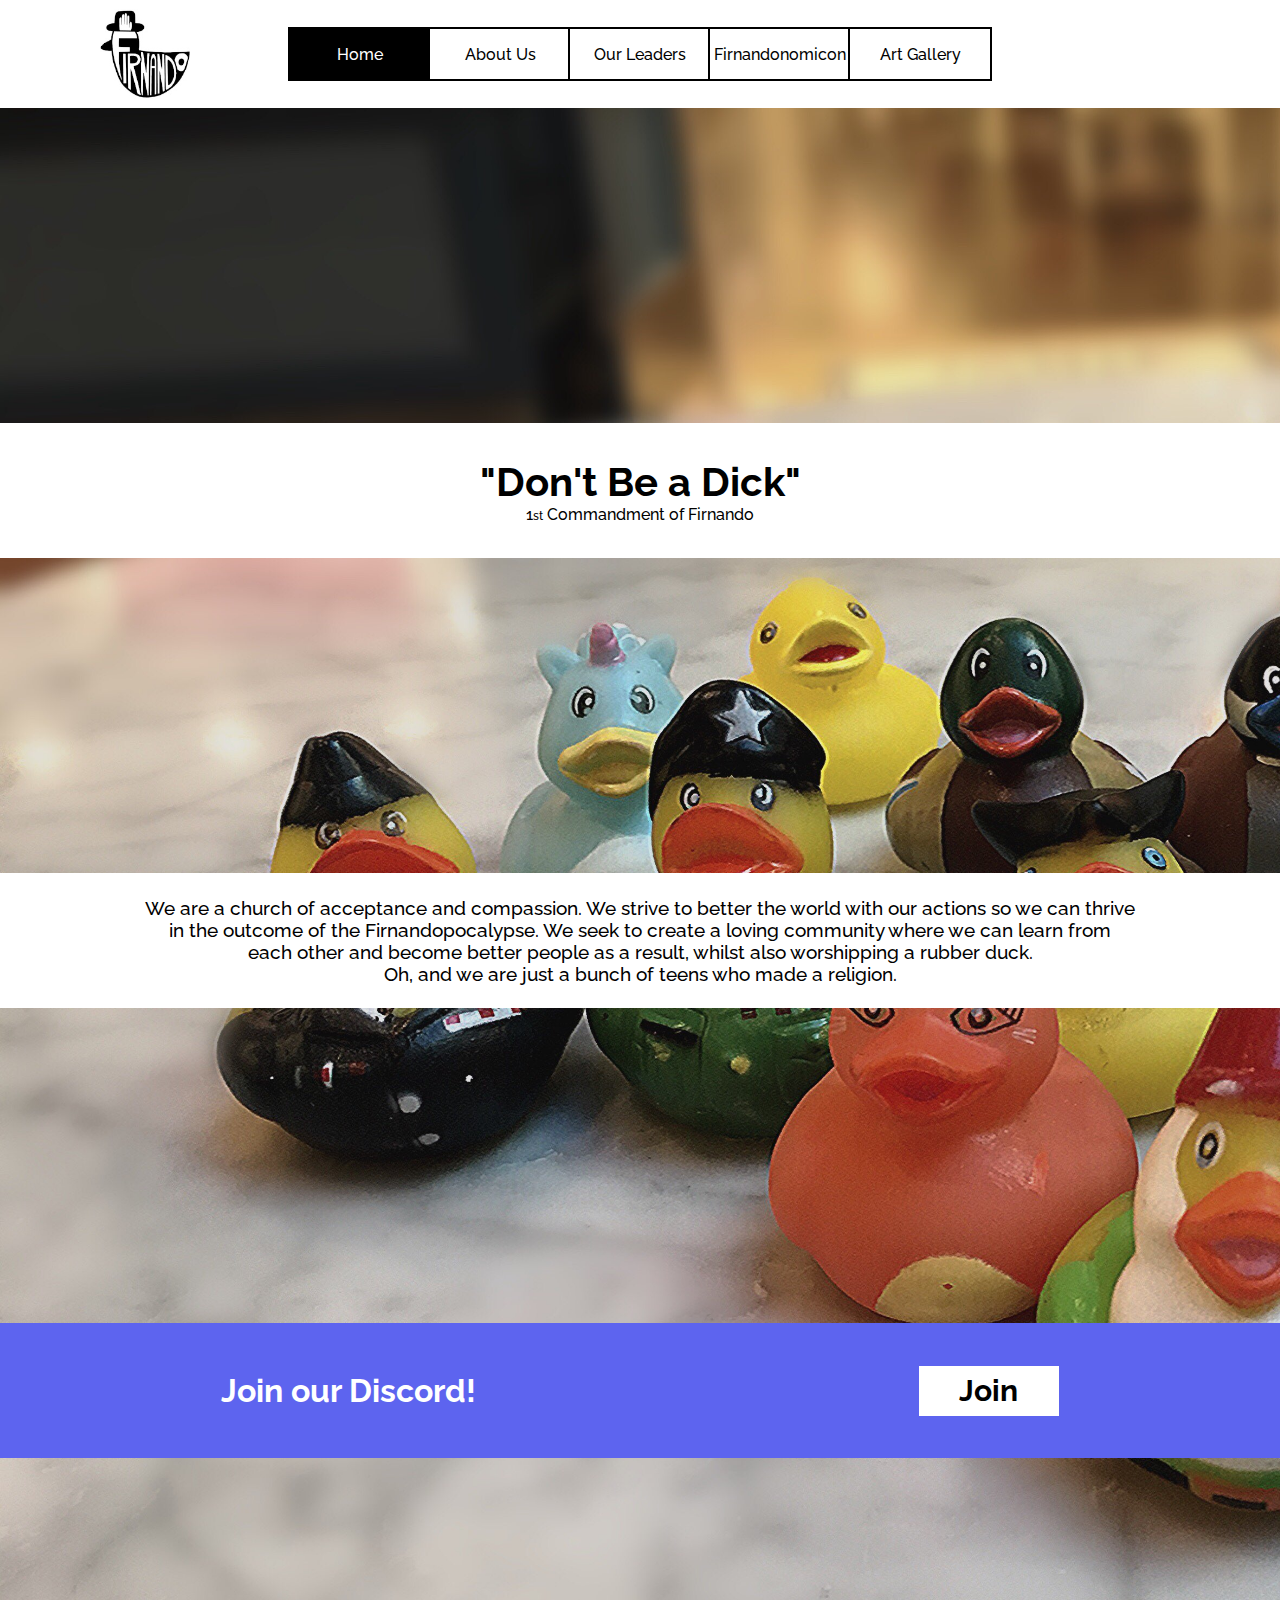
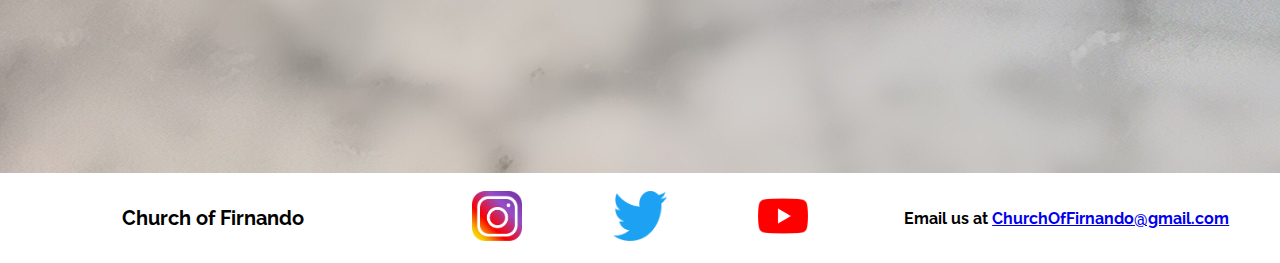
<file: index.html>
﻿<!DOCTYPE html>

<!--Start HTML-->
<html lang="en">

<!-- Tab Header -->
<head>

    <meta charset="utf-8" />

    <!--Style Sheet Reference-->
    <link rel="stylesheet" href="./style.css" />

    <!--Font Initialization-->
    <link rel="preconnect" href="https://fonts.googleapis.com">
    <link rel="preconnect" href="https://fonts.gstatic.com" crossorigin>
    <link href="https://fonts.googleapis.com/css2?family=Raleway:wght@100;300;400;500;700;900&display=swap" rel="stylesheet">

    <!-- Name the Tab -->
    <title>Church of Firnando | Home</title>

    <!-- Put Logo in Tab -->
    <link rel="icon" href="img/FirnandoSquareSmall.png">

</head>

<!-- Main Site -->
<body>

    <!-- Header Banner -->
    <header>

        <!-- Logo -->
        <div class="logoContainer">

            <!-- Logo Image -->
            <img class="logo" src="./img/FirnandoSquare.png" alt="logo" />

        </div>

        <!-- Nav Links -->
        <nav class="linkBar">

            <!-- Links -->
            <ul class="linkList">

                <!-- List of Hyperlinks -->
                <li class="currentPageLink" onclick="location.href = './index.html';" style="cursor: pointer"><a class="cPage" href="./index.html">Home</a></li>
                <li class="otherPageLink" onclick="location.href = './about_us.html';" style="cursor: pointer"><a class="oPage" href="./about_us.html">About Us</a></li>
                <li class="otherPageLink" onclick="location.href = './leaders.html';" style="cursor: pointer"><a class="oPage" href="./leaders.html">Our Leaders</a></li>
                <li class="otherPageLink" onclick="location.href = './firnandonomicon.html';" style="cursor: pointer"><a class="oPage" href="./firnandonomicon.html">Firnandonomicon</a></li>
                <li class="otherPageLink" onclick="location.href = './gallery.html';" style="cursor: pointer"><a class="oPage" href="./gallery.html">Art Gallery</a></li>

            </ul>

        </nav>

        <!-- Spacer -->
        <div class="navBarSpacer">



        </div>

    </header>

    <!-- Main Body -->
    <div class="mainBody">

        <div class="indexBodySpacer"></div>

        <div class="fcBox">

            <div>
                <h1 class="firstCommandment">"Don't Be a Dick"</h1>
                <h4 class="fcSubtext">1<b class="smalltext">st</b> Commandment of Firnando</h4>
            </div>

        </div>

        <div class="indexBodySpacer"></div>

        <div class="descBox">

            <div class="descBox2">

                 <h3 class="desc">
                     We are a church of acceptance and compassion. We strive to better the world with our actions so we can thrive in the outcome of the Firnandopocalypse. We seek to create a loving community where we can learn from each other and become better people as a result, whilst also worshipping a rubber duck. <br />Oh, and we are just a bunch of teens who made a religion.
                 </h3>

            </div>

        </div>

        <div class="indexBodySpacer"></div>

        <div class="discBox">

            <div class="discHalf">

                <h1 class="discHeader">Join our Discord!</h1>

            </div>

            <div class="discHalf">

                <div class="discButton" onclick="location.href = 'https://discord.gg/x5xZq9w8hf';" style="cursor: pointer">
                    <a class="discText" href="https://discord.gg/x5xZq9w8hf">Join</a>
                </div>

            </div>


        </div>

        <div class="indexBodySpacer"></div>

    </div>

    <!-- Footer Banner -->
    <footer>

        <!-- Name and Email -->
        <div class="footerTop">

            <div class="snContainer">

                <b class="siteName"><a class ="easterEgg" href="https://churchoffirnando.wixsite.com/34r62n30?">C</a>hurch of Firnando</b>

            </div>

            <div class="socialLinks">

                <a class="instahyperlink" href="https://instagram.com/ChurchOfFirnando"><img class="insta" src="./img/InstagramFixed.png" alt="instagram link"/></a>
                <a class="twitterahyperlink" href="https://twitter.com/ChurchFirnando"><img class="twitter" src="./img/TwitterFixed.png" alt="twitter link"/></a>
                <a class="ythyperlink" href="https://www.youtube.com/channel/UChgvQMxEkSOzFIYfKlx_z4A"><img class="yt" src="./img/YoutubeFixed.png" alt="youtube link"/></a>

            </div>

            <div class="emailLink"><b>Email us at <a href="mailto:ChurchOfFirnando@gmail.com"> ChurchOfFirnando@gmail.com</a></b></div>

        </div>

    </footer>

</body>

</html>
</file>
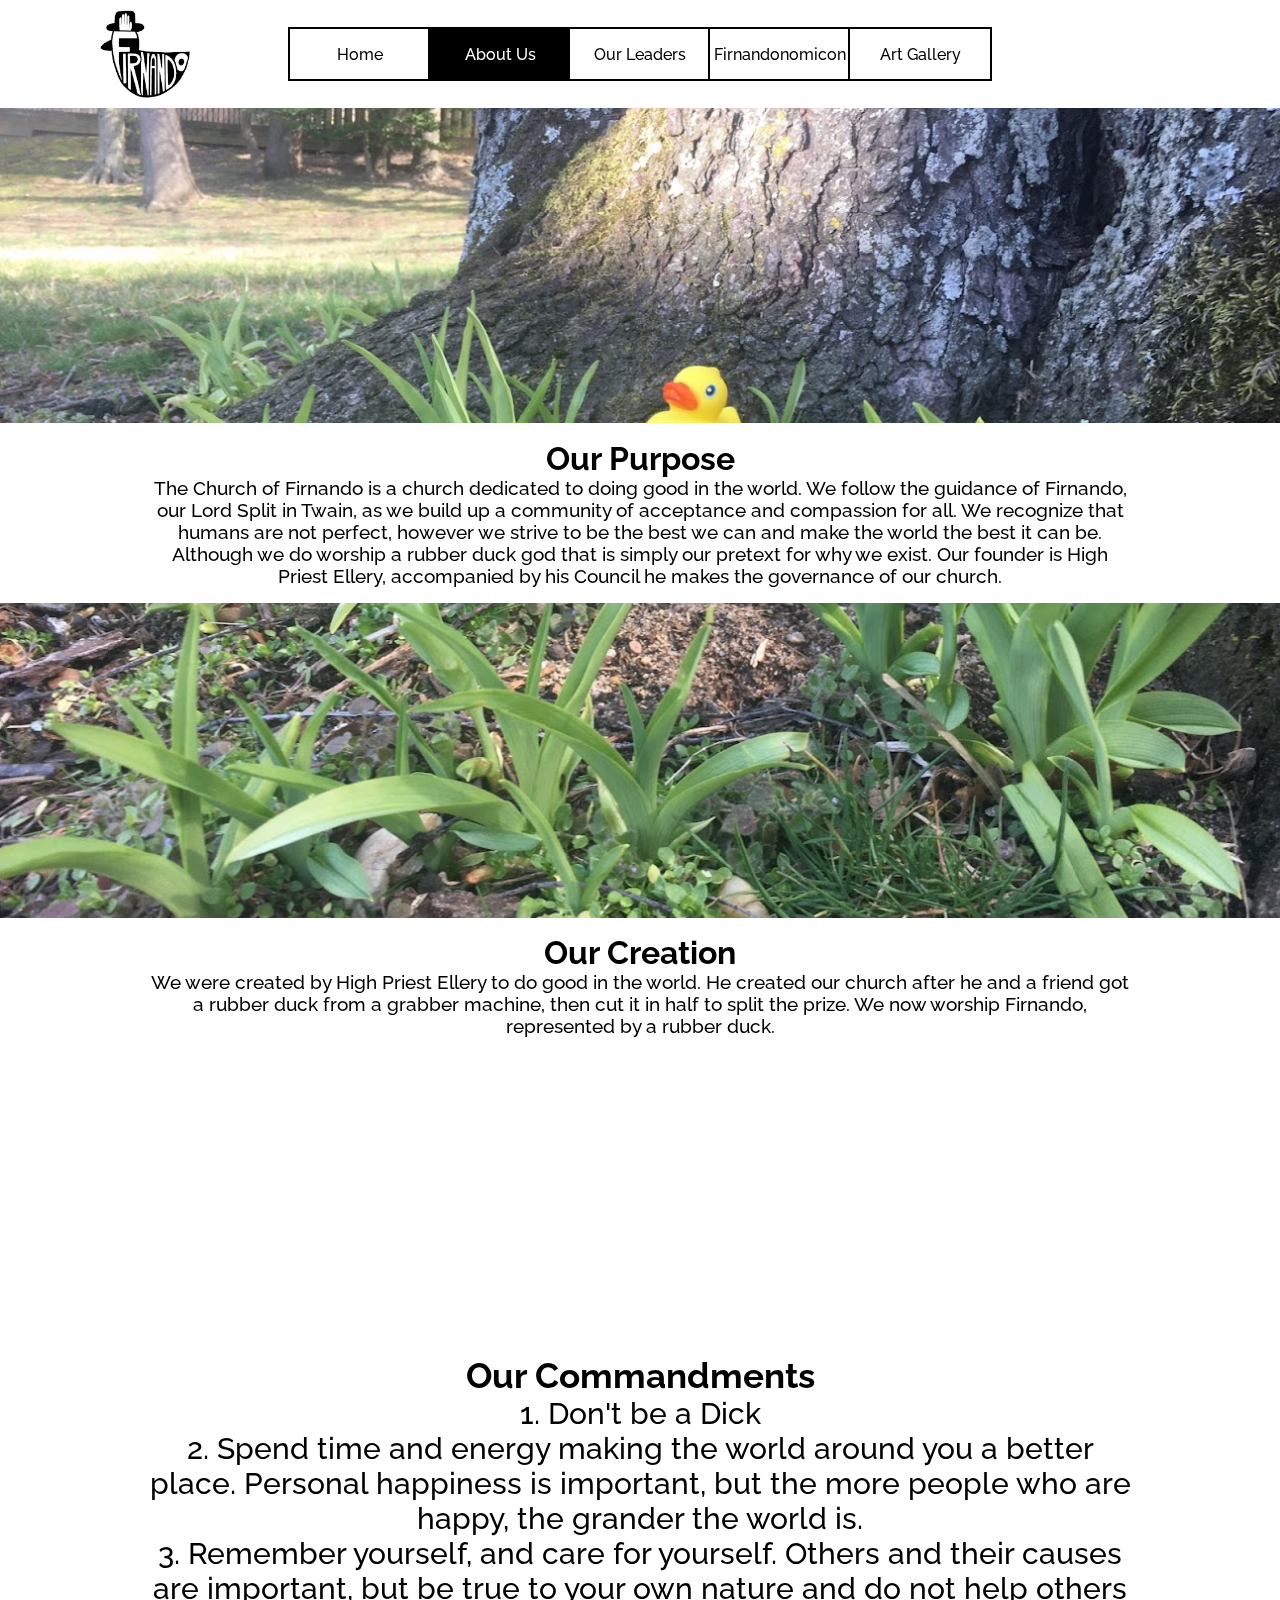
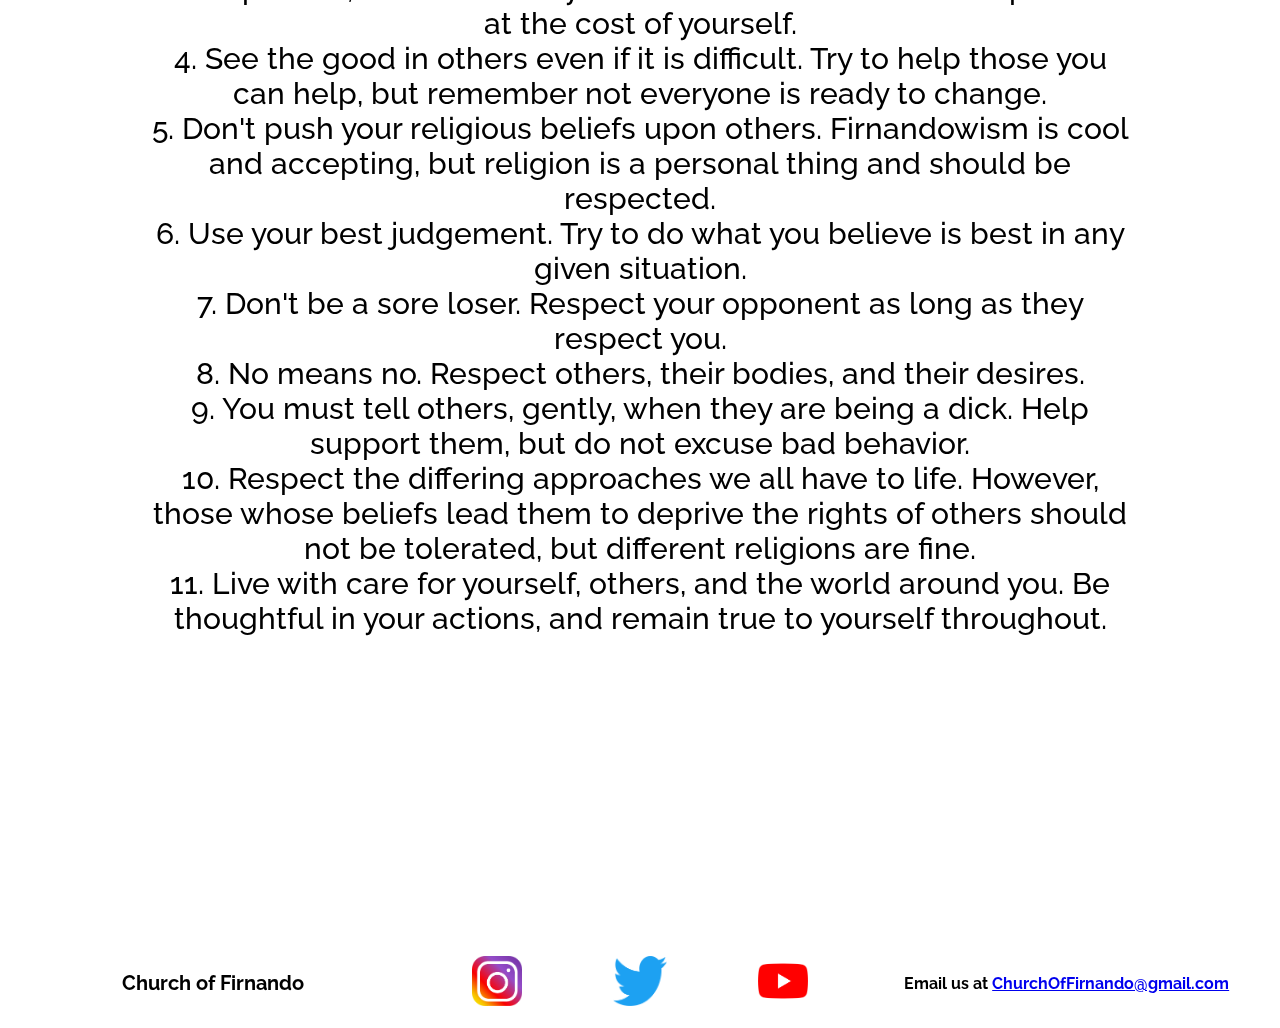
<file: about_us.html>
﻿<!DOCTYPE html>

<!--Start HTML-->
<html lang="en">

<!-- Tab Header -->
<head>

    <meta charset="utf-8" />

    <!--Style Sheet Reference-->
    <link rel="stylesheet" href="./style.css" />

    <!--Font Initialization-->
    <link rel="preconnect" href="https://fonts.googleapis.com">
    <link rel="preconnect" href="https://fonts.gstatic.com" crossorigin>
    <link href="https://fonts.googleapis.com/css2?family=Raleway:wght@100;300;400;500;700;900&display=swap" rel="stylesheet">

    <!-- Name the Tab -->
    <title>Church of Firnando | About Us</title>

    <!-- Put Logo in Tab -->
    <link rel="icon" href="img/FirnandoSquareSmall.png">

</head>

<!-- Main Body -->
<body>

    <!-- Static Background Image -->
    <div class="backgroundStatic">

        <img class="aboutUsBackground" src="./img/DuckTreeSTD.jpg" alt=""/>

    </div>

    <!-- Header Banner -->
    <header>

        <!-- Logo -->
        <div class="logoContainer">

            <!-- Logo Image -->
            <img class="logo" src="./img/FirnandoSquare.png" alt="logo" />

        </div>

        <!-- Nav Links -->
        <nav class="linkBar">

            <!-- Links -->
            <ul class="linkList">

                <!-- List of Hyperlinks -->
                <li class="otherPageLink" onclick="location.href = './index.html';" style="cursor: pointer"><a class="oPage" href="./index.html">Home</a></li>
                <li class="currentPageLink" onclick="location.href = './about_us.html';" style="cursor: pointer"><a class="cPage" href="./about_us.html">About Us</a></li>
                <li class="otherPageLink" onclick="location.href = './leaders.html';" style="cursor: pointer"><a class="oPage" href="./leaders.html">Our Leaders</a></li>
                <li class="otherPageLink" onclick="location.href = './firnandonomicon.html';" style="cursor: pointer"><a class="oPage" href="./firnandonomicon.html">Firnandonomicon</a></li>
                <li class="otherPageLink" onclick="location.href = './gallery.html';" style="cursor: pointer"><a class="oPage" href="./gallery.html">Art Gallery</a></li>

            </ul>

        </nav>

        <!-- Spacer -->
        <div class="navBarSpacer">



        </div>

    </header>

    <!-- Main Body -->
    <div class="aboutUsBody">

        <div class="indexBodySpacer"></div>

        <div class="purposeBox">

            <div class="purposeBox2">

                <h1 class="purposeHeader">Our Purpose</h1>

                <h3 class="purposeText">
                    The Church of Firnando is a church dedicated to doing good in the world. We follow the guidance of Firnando, our Lord Split in Twain, as we build up a community of acceptance and compassion for all. We recognize that humans are not perfect, however we strive to be the best we can and make the world the best it can be. <br />
                    Although we do worship a rubber duck god that is simply our pretext for why we exist. Our founder is High Priest Ellery, accompanied by his Council he makes the governance of our church.
                </h3>

            </div>

        </div>

        <div class="indexBodySpacer"></div>

        <div class="creationBox">

            <div class="creationBox2">

                <h1 class="creationHeader">
                    Our Creation
                </h1>

                <h3 class="creationText">
                    We were created by High Priest Ellery to do good in the world. He created our church after he and a friend got a rubber duck from a grabber machine, then cut it in half to split the prize. We now worship Firnando, represented by a rubber duck.
                </h3>

            </div>

        </div>

        <div class="indexBodySpacer"></div>

        <div class="commandmentsBox">

            <div class="commandmentsBox2">

                <h1 class="commandmentsHeader">Our Commandments</h1>

                <ol class="commandmentsList">

                    <li class="commandmentLI"><h3 class="commandment">1. Don't be a Dick</h3></li>
                    <li class="commandmentLI"><h3 class="commandment">2. Spend time and energy making the world around you a better place. Personal happiness is important, but the more people who are happy, the grander the world is.</h3></li>
                    <li class="commandmentLI"><h3 class="commandment">3. Remember yourself, and care for yourself. Others and their causes are important, but be true to your own nature and do not help others at the cost of yourself.</h3></li>
                    <li class="commandmentLI"><h3 class="commandment">4. See the good in others even if it is difficult. Try to help those you can help, but remember not everyone is ready to change.</h3></li>
                    <li class="commandmentLI"><h3 class="commandment">5. Don't push your religious beliefs upon others. Firnandowism is cool and accepting, but religion is a personal thing and should be respected.</h3></li>
                    <li class="commandmentLI"><h3 class="commandment">6. Use your best judgement. Try to do what you believe is best in any given situation.</h3></li>
                    <li class="commandmentLI"><h3 class="commandment">7. Don't be a sore loser. Respect your opponent as long as they respect you.</h3></li>
                    <li class="commandmentLI"><h3 class="commandment">8. No means no. Respect others, their bodies, and their desires. </h3></li>
                    <li class="commandmentLI"><h3 class="commandment">9. You must tell others, gently, when they are being a dick. Help support them, but do not excuse bad behavior.</h3></li>
                    <li class="commandmentLI"><h3 class="commandment">10. Respect the differing approaches we all have to life. However, those whose beliefs lead them to deprive the rights of others should not be tolerated, but different religions are fine.</h3></li>
                    <li class="commandmentLI"><h3 class="commandment">11. Live with care for yourself, others, and the world around you. Be thoughtful in your actions, and remain true to yourself throughout.</h3></li>

                </ol>

            </div>

        </div>

        <div class="indexBodySpacer"></div>

    </div>

    <!-- Footer Banner -->
    <footer>

        <!-- Name and Email -->
        <div class="footerTop">

            <div class="snContainer">

                <b class="siteName"><a class="easterEgg" href="https://churchoffirnando.wixsite.com/34r62n30?">C</a>hurch of Firnando</b>

            </div>

            <div class="socialLinks">

                <a class="instahyperlink" href="https://instagram.com/ChurchOfFirnando"><img class="insta" src="./img/InstagramFixed.png" alt="instagram link" /></a>
                <a class="twitterahyperlink" href="https://twitter.com/ChurchFirnando"><img class="twitter" src="./img/TwitterFixed.png" alt="twitter link" /></a>
                <a class="ythyperlink" href="https://www.youtube.com/channel/UChgvQMxEkSOzFIYfKlx_z4A"><img class="yt" src="./img/YoutubeFixed.png" alt="youtube link" /></a>

            </div>

            <div class="emailLink"><b>Email us at <a href="mailto:ChurchOfFirnando@gmail.com"> ChurchOfFirnando@gmail.com</a></b></div>

        </div>

    </footer>

</body>

</html>
</file>
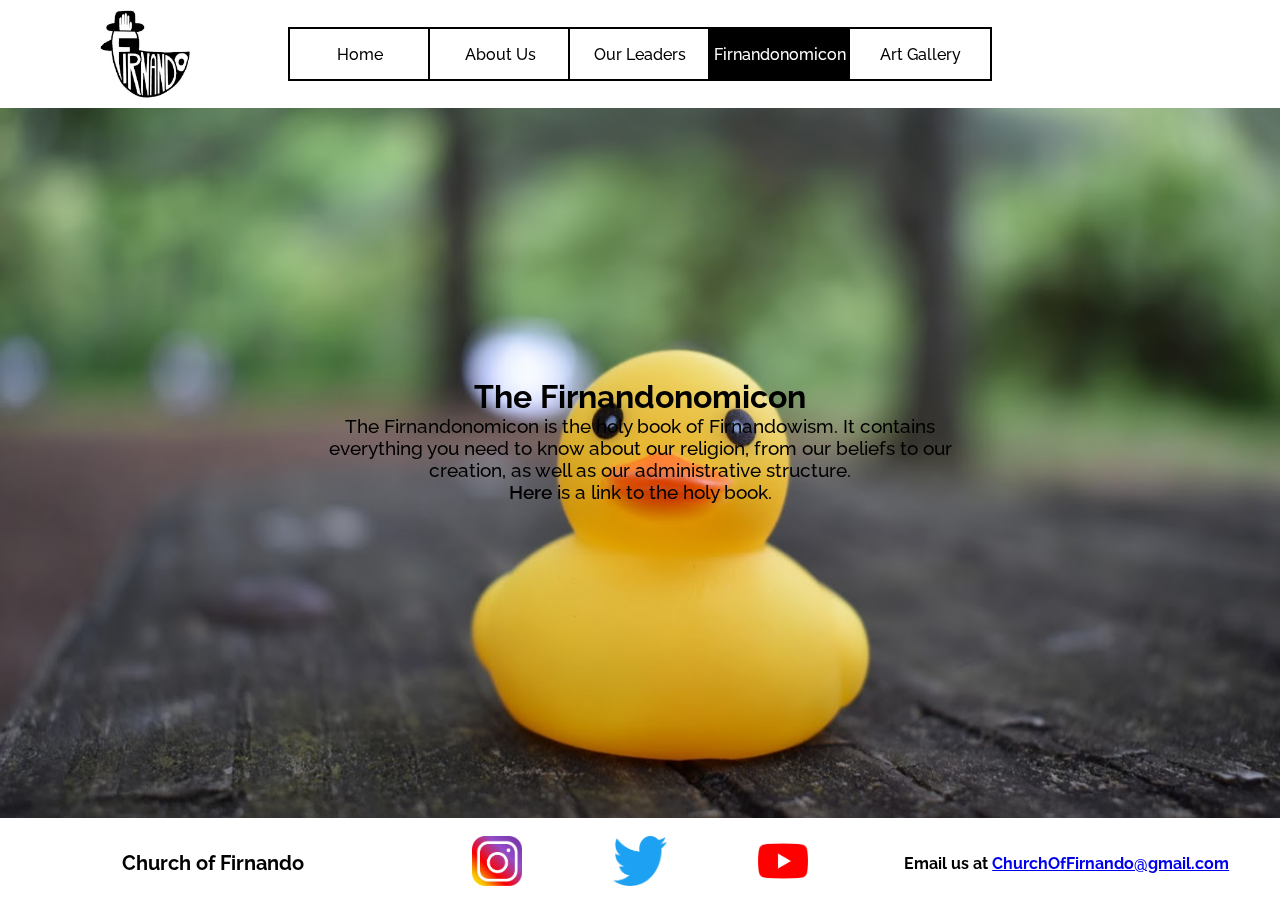
<file: firnandonomicon.html>
﻿<!DOCTYPE html>

<!--Start HTML-->
<html lang="en">

<!-- Tab Header -->
<head>

    <meta charset="utf-8" />

    <!--Style Sheet Reference-->
    <link rel="stylesheet" href="./style.css" />

    <!--Font Initialization-->
    <link rel="preconnect" href="https://fonts.googleapis.com">
    <link rel="preconnect" href="https://fonts.gstatic.com" crossorigin>
    <link href="https://fonts.googleapis.com/css2?family=Raleway:wght@100;300;400;500;700;900&display=swap" rel="stylesheet">

    <!-- Name the Tab -->
    <title>Church of Firnando | Firnandonomicon</title>

    <!-- Put Logo in Tab -->
    <link rel="icon" href="img/FirnandoSquareSmall.png">

</head>

<!-- Header Banner -->
<body>

    <!-- Static Background Image -->
    <div class="backgroundStatic">

        <img class="leadersBackground" src="./img/DuckWood.jpg" alt=""/>

    </div>

    <!-- Header Banner -->
    <header>

        <!-- Logo -->
        <div class="logoContainer">

            <!-- Logo Image -->
            <img class="logo" src="./img/FirnandoSquare.png" alt="logo" />

        </div>

        <!-- Nav Links -->
        <nav class="linkBar">

            <!-- Links -->
            <ul class="linkList">

                <!-- List of Hyperlinks -->
                <li class="otherPageLink" onclick="location.href = './index.html';" style="cursor: pointer"><a class="oPage" href="./index.html">Home</a></li>
                <li class="otherPageLink" onclick="location.href = './about_us.html';" style="cursor: pointer"><a class="oPage" href="./about_us.html">About Us</a></li>
                <li class="otherPageLink" onclick="location.href = './leaders.html';" style="cursor: pointer"><a class="oPage" href="./leaders.html">Our Leaders</a></li>
                <li class="currentPageLink" onclick="location.href = './firnandonomicon.html';" style="cursor: pointer"><a class="cPage" href="./firnandonomicon.html">Firnandonomicon</a></li>
                <li class="otherPageLink" onclick="location.href = './gallery.html';" style="cursor: pointer"><a class="oPage" href="./gallery.html">Art Gallery</a></li>

            </ul>

        </nav>

        <!-- Spacer -->
        <div class="navBarSpacer">



        </div>

    </header>

    <!-- Main Body -->
    <div class="firnandonomiconBody">

        <div class="bookBodySpacer"></div>

        <div class="bookIntroBox">

            <div class="bookIntroBox2">

                <h1 class="bookIntroHeader">The Firnandonomicon</h1>

                <h3 class="bookIntroText">The Firnandonomicon is the holy book of Firnandowism. It contains everything you need to know about our religion, from our beliefs to our creation, as well as our administrative structure.</h3>

                <h3 class="bookIntroText"><a class="bookLink" href="./img/Firnandonomicon.pdf">Here</a> is a link to the holy book.</h3>

            </div>

        </div>

        <div class="indexBodySpacer"></div>



    </div>

    <!-- Footer Banner -->
    <footer>

        <!-- Name and Email -->
        <div class="footerTop">

            <div class="snContainer">

                <b class="siteName"><a class="easterEgg" href="https://churchoffirnando.wixsite.com/34r62n30?">C</a>hurch of Firnando</b>

            </div>

            <div class="socialLinks">

                <a class="instahyperlink" href="https://instagram.com/ChurchOfFirnando"><img class="insta" src="./img/InstagramFixed.png" alt="instagram link" /></a>
                <a class="twitterahyperlink" href="https://twitter.com/ChurchFirnando"><img class="twitter" src="./img/TwitterFixed.png" alt="twitter link" /></a>
                <a class="ythyperlink" href="https://www.youtube.com/channel/UChgvQMxEkSOzFIYfKlx_z4A"><img class="yt" src="./img/YoutubeFixed.png" alt="youtube link" /></a>

            </div>

            <div class="emailLink"><b>Email us at <a href="mailto:ChurchOfFirnando@gmail.com"> ChurchOfFirnando@gmail.com</a></b></div>

        </div>

    </footer>

</body>

</html>
</file>
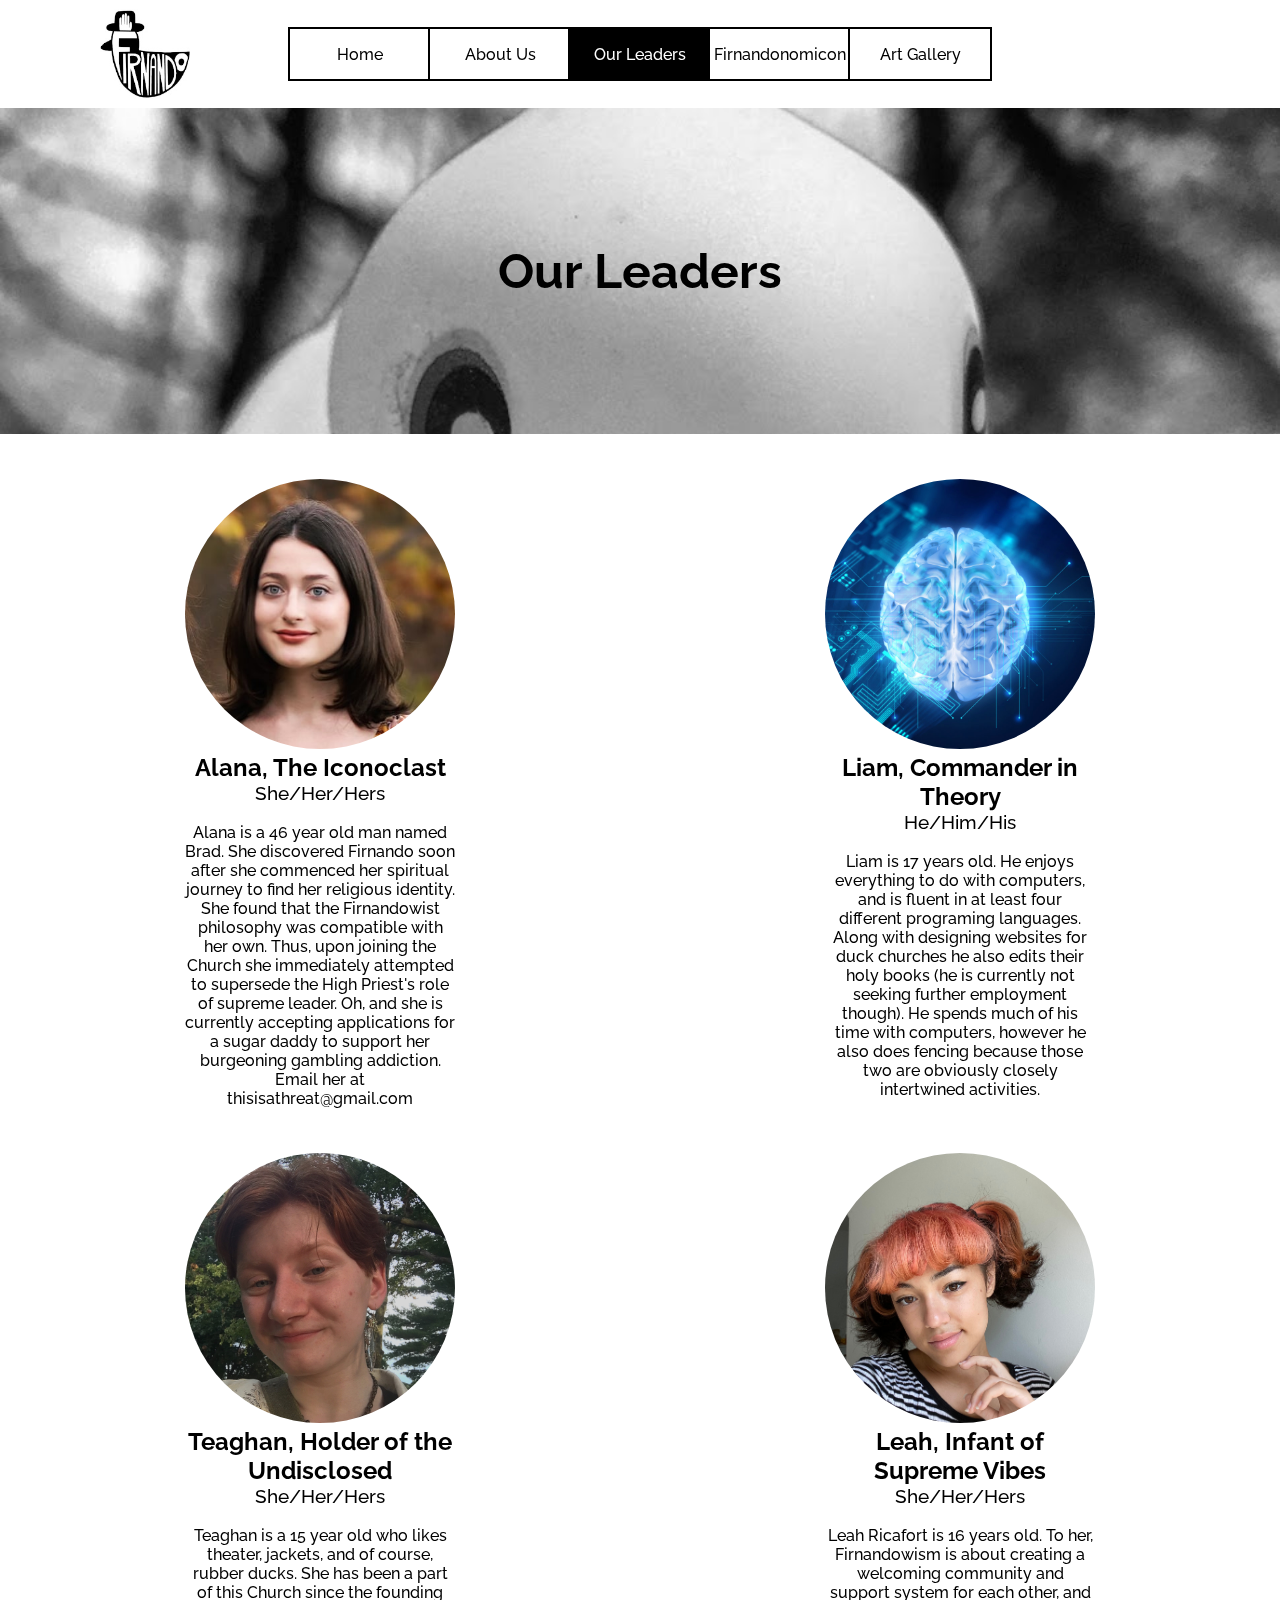
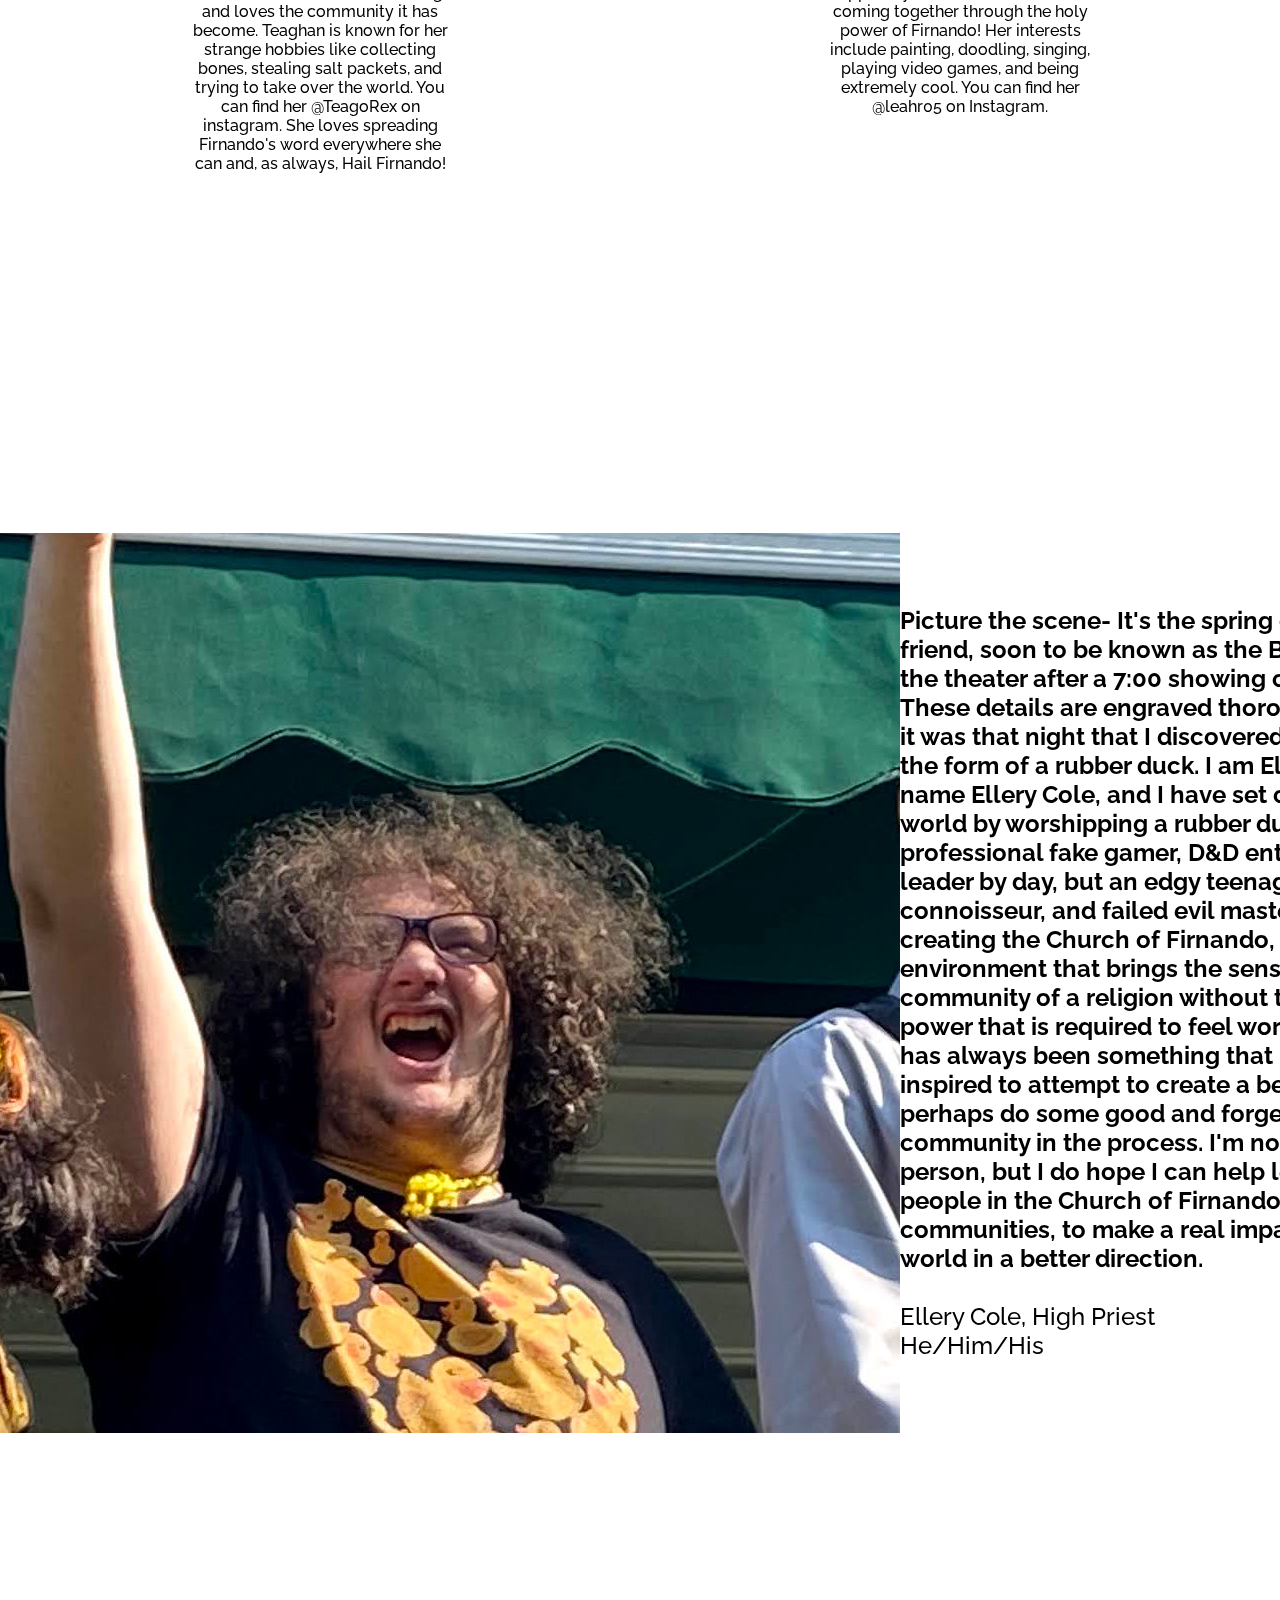
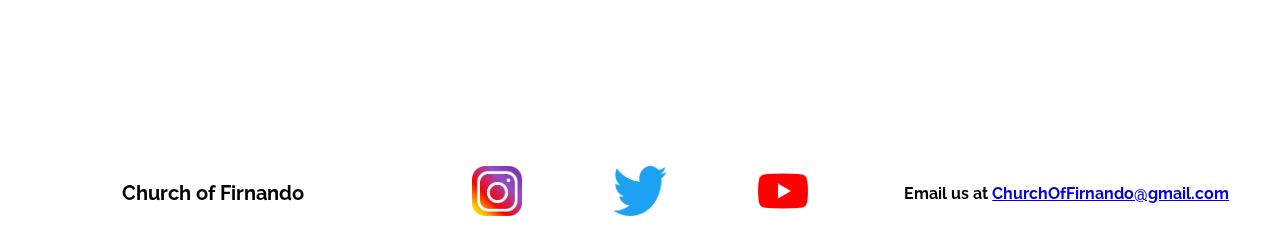
<file: leaders.html>
﻿<!DOCTYPE html>

<!--Start HTML-->
<html lang="en">

<!-- Tab Header -->
<head>

    <meta charset="utf-8" />

    <!--Style Sheet Reference-->
    <link rel="stylesheet" href="./style.css" />

    <!--Font Initialization-->
    <link rel="preconnect" href="https://fonts.googleapis.com">
    <link rel="preconnect" href="https://fonts.gstatic.com" crossorigin>
    <link href="https://fonts.googleapis.com/css2?family=Raleway:wght@100;300;400;500;700;900&display=swap" rel="stylesheet">

    <!-- Name the Tab -->
    <title>Church of Firnando | Our Leaders</title>

    <!-- Put Logo in Tab -->
    <link rel="icon" href="img/FirnandoSquareSmall.png">

</head>

<!-- Header Banner -->
<body>

    <!-- Static Background Image -->
    <div class="backgroundStatic">

        <img class="leadersBackground" src="./img/DuckMono.jpg" alt=""/>

    </div>

    <!-- Header Banner -->
    <header>

        <!-- Logo -->
        <div class="logoContainer">

            <!-- Logo Image -->
            <img class="logo" src="./img/FirnandoSquare.png" alt="logo" />

        </div>

        <!-- Nav Links -->
        <nav class="linkBar">

            <!-- Links -->
            <ul class="linkList">

                <!-- List of Hyperlinks -->
                <li class="otherPageLink" onclick="location.href = './index.html';" style="cursor: pointer"><a class="oPage" href="./index.html">Home</a></li>
                <li class="otherPageLink" onclick="location.href = './about_us.html';" style="cursor: pointer"><a class="oPage" href="./about_us.html">About Us</a></li>
                <li class="currentPageLink" onclick="location.href = './leaders.html';" style="cursor: pointer"><a class="cPage" href="./leaders.html">Our Leaders</a></li>
                <li class="otherPageLink" onclick="location.href = './firnandonomicon.html';" style="cursor: pointer"><a class="oPage" href="./firnandonomicon.html">Firnandonomicon</a></li>
                <li class="otherPageLink" onclick="location.href = './gallery.html';" style="cursor: pointer"><a class="oPage" href="./gallery.html">Art Gallery</a></li>

            </ul>

        </nav>

        <!-- Spacer -->
        <div class="navBarSpacer">



        </div>

    </header>

    <!-- Main Body -->
    <div class="leadersBody">

        <div class="lesserSpacer"></div>

        <div class="bookIntroBox">

            <div class="leadersTitleBox2">

                <h1 class="leadersTitleBox">Our Leaders</h1>

            </div>

        </div>

        <div class="lesserSpacer"></div>

        <div class="councilBiosBox">

            <div class="councilBiosBox2">

                <div class="councilBiosRowSpacer"></div>

                <div class="councilBiosRow">

                    <div class="councilBio">

                        <img class="councilImage" src="./img/Alana.jpg" alt="image of Alana" />

                        <h2 class="councilTitle">Alana, The Iconoclast</h2>

                        <h3 class="councilGender">She/Her/Hers</h3>

                        <b class="councilBioText"><br />Alana is a 46 year old man named Brad. 
                        She discovered Firnando soon after she commenced her spiritual journey to find her religious identity. 
                        She found that the Firnandowist philosophy was compatible with her own. Thus, upon joining the Church she 
                        immediately attempted to supersede the High Priest's role of supreme leader. Oh, and she is currently 
                        accepting applications for a sugar daddy to support her burgeoning gambling addiction. Email her at 
                        thisisathreat@gmail.com</b>

                    </div>

                    <div class="councilBio">

                        <img class="councilImage" src="./img/Liam.jpg" alt="image of Liam" />

                        <h2 class="councilTitle">Liam, Commander in Theory</h2>

                        <h3 class="councilGender">He/Him/His</h3>

                        <b class="councilBioText">
                            <br />Liam is 17 years old. He enjoys everything to do with computers, and is fluent in at least four different programing languages.
                            Along with designing websites for duck churches he also edits their holy books (he is currently not seeking further employment though).
                            He spends much of his time with computers, however he also does fencing because those two are obviously closely intertwined activities.
                        </b>

                    </div>

                </div>

                <div class="councilBiosRowSpacer"></div>

                <div class="councilBiosRow">

                    <div class="councilBio">

                        <img class="councilImage" src="./img/Teaghan.jpg" alt="image of teaghan" />

                        <h2 class="councilTitle">Teaghan, Holder of the Undisclosed</h2>

                        <h3 class="councilGender">She/Her/Hers</h3>

                        <b class="councilBioText">
                            <br />Teaghan is a 15 year old who likes theater, jackets, and of course, rubber ducks.
                            She has been a part of this Church since the founding and loves the community it has become.
                            Teaghan is known for her strange hobbies like collecting bones, stealing salt packets,
                            and trying to take over the world. You can find her @TeagoRex on instagram.
                            She loves spreading Firnando's word everywhere she can and, as always, Hail Firnando!
                        </b>

                    </div>

                    <div class="councilBio">

                        <img class="councilImage" src="./img/Leah2.jpg" alt="image of Leah" />

                        <h2 class="councilTitle">Leah, Infant of Supreme Vibes</h2>

                        <h3 class="councilGender">She/Her/Hers</h3>

                        <b class="councilBioText">
                            <br />Leah Ricafort is 16 years old. To her, Firnandowism is about creating a welcoming community and support system for each other,
                            and coming together through the holy power of Firnando! Her interests include painting, doodling, singing, playing video games,
                            and being extremely cool. You can find her @leahr05 on Instagram.
                        </b>

                    </div>

                </div>

                <div class="councilBiosRowSpacer"></div>

            </div>

        </div>

        <div class="indexBodySpacer"></div>

        <div class="highPriestBioBox">

            <div class="highPriestBioHalf">

                <img class="highPriestImage" src="./img/Ellery3.jpg" alt="image of Ellery" />

            </div>

            <div class="highPriestBioHalf">

                <div class="highPriestBioTextBox">

                    <h2 class="highPriestBioText">
                        Picture the scene- It's the spring of 2018. Me and a friend, soon to be known as the Betrayer,
                        are leaving the theater after a 7:00 showing of A Quiet Place. These details are engraved thoroughly in my mind,
                        for it was that night that I discovered a higher power in the form of a rubber duck. I am Elsa of the Cole,
                        real name Ellery Cole, and I have set out to do good in the world by worshipping a rubber duck. I am a professional fake gamer,
                        D&D enthusiast, and cult leader by day, but an edgy teenage poet, discord connoisseur, and failed evil mastermind by night.
                        By creating the Church of Firnando, I seek to build an environment that brings the sense of support and community of a religion
                        without the focus on a higher power that is required to feel worth in one. Religion has always been something that bothers me,
                        and I was inspired to attempt to create a better alternative, and perhaps do some good and forge a positive community in the process.
                        I'm not that interesting of a person, but I do hope I can help lead the amazing people in the Church of Firnando, and our communities,
                        to make a real impact and push the world in a better direction.
                    </h2>

                    <h2 class="highPriestBioGender">

                        <br />Ellery Cole, High Priest<br /> He/Him/His

                    </h2>

                </div>

            </div>

        </div>

        <div class="indexBodySpacer"></div>

    </div>

    <!-- Footer Banner -->
    <footer>

        <!-- Name and Email -->
        <div class="footerTop">

            <div class="snContainer">

                <b class="siteName"><a class="easterEgg" href="https://churchoffirnando.wixsite.com/34r62n30?">C</a>hurch of Firnando</b>

            </div>

            <div class="socialLinks">

                <a class="instahyperlink" href="https://instagram.com/ChurchOfFirnando"><img class="insta" src="./img/InstagramFixed.png" alt="instagram link" /></a>
                <a class="twitterahyperlink" href="https://twitter.com/ChurchFirnando"><img class="twitter" src="./img/TwitterFixed.png" alt="twitter link" /></a>
                <a class="ythyperlink" href="https://www.youtube.com/channel/UChgvQMxEkSOzFIYfKlx_z4A"><img class="yt" src="./img/YoutubeFixed.png" alt="youtube link" /></a>

            </div>

            <div class="emailLink"><b>Email us at <a href="mailto:ChurchOfFirnando@gmail.com"> ChurchOfFirnando@gmail.com</a></b></div>

        </div>

    </footer>

</body>

</html>
</file>
<file: style.css>
* {
    /* Remove all Margins */
    margin: 0px;
    padding: 0px;
    box-sizing: border-box;
    /* Set up Font */
    font-family: 'Raleway', sans-serif;
}

header {

    /* Move All Items to One Line */
    display: flex;

    align-items: center;

    height: 12vh;

    background: white;

}

.logoContainer {

    flex: 1;

    display: flex;

    justify-content:space-around;

}

.linkBar {

    display: flex;

    justify-content: space-around;

    flex: 2;

}

.linkList {

    flex: 6;

    display: flex;

    list-style: none;

    justify-content: space-around;

    align-items: center;

}

.currentPageLink, .otherPageLink {

    height: 50px;

    width: 140px;

    display: flex;

    justify-content: space-around;

    align-items: center;

    font-weight: 500;

}

.navBarSpacer {

    flex: 1;

}

/* Text of Current Page */
.cPage {

    color: white;

    text-decoration: none;

}

.oPage {

    color: black;

    text-decoration: none;

}

.currentPageLink {

    background: black;

    outline: 2px solid black;

}

.otherPageLink {

    background: white;

    outline: 2px solid black;

}

footer {

    height: 10vh;

    background: white;

}

.logo {

    height: 10vh;

    align-items: center;

    display: flex;

}

.insta, .twitter, .yt {

    height: 50px;

}

.footerTop {

    display: flex;

    justify-content: center;

    align-items: center;

    height: 10vh;

}

.snContainer {

    flex: 1;

    display: flex;

    justify-content: center;

    align-items: center;

}

.siteName {

    font-weight: 700;

    font-size: 20px;

}

.easterEgg {

    text-decoration: none;

    color: black;

}

.socialLinks {

    flex: 1;

    display: flex;

    justify-content: space-around;

}

.emailLink {

    flex: 1;

    display: flex;

    justify-content: center;

    align-items: center;

}

/* Home Page Settings */
.mainBody {

    background-image: url(./img/DuckCongregation2.jpg);

    background-repeat: no-repeat;

    background-size: cover;

}

.indexBodySpacer {

    height: 35vh;

}

.fcBox {

    background: white;

    height: 15vh;

    display: flex;

    align-items: center;

    justify-content: center;

}

.firstCommandment {

    text-align: center;

    font-weight: 700;

    font-size: 40px;

}

.fcSubtext {

    text-align: center;

    font-weight: 500;

}

.smalltext {

    font-size: 12px;

    font-weight: 500;

}

.descBox {

    background: white;

    height: 15vh;

    display: flex;

    align-items: center;

    justify-content: center;

}

.descBox2 {

    width: 110vh;

}

.desc {

    text-align: center;

    font-weight: 500;

}

.discBox {

    background-color: #5d64ef;

    height: 15vh;

    display: flex;

    align-items: center;

    justify-content: space-around;

}

.discHeader {

    color: white;

}

.discButton {

    background: white;

    height: 50px;

    width: 140px;

    display: flex;

    align-items: center;

    justify-content: space-around;

}

.discText {

    font-weight: 700;

    font-size: 30px;

    text-decoration: none;

    color: black;

}

/* About Us Formatting */
.backgroundStatic {

    background-repeat: no-repeat;

    background-attachment: fixed;

    position: fixed;

    z-index: -1;

    width: 100%;

}

.aboutUsBackground {

    width: 100%;

    height: 100%;

}

.purposeBox, .creationBox, .commandmentsBox {

    background: white;

    display: flex;

    align-items: center;

    justify-content: center;

}

.purposeBox {

    height: 20vh;

}

.creationBox {

    height: 15vh;

}

.commandmentsBox {

    height: 95vh;

}

.purposeBox2, .commandmentsBox2, .creationBox2 {

    width: 110vh;

}

.purposeHeader, .purposeText, .creationHeader, .creationText, .commandmentsHeader, .commandment {

    text-align: center;

}

.commandmentsHeader {

    font-size: 35px;

}

.purposeText, .creationText, .commandment {

    font-weight: 500;

}

.commandment {

    font-size: 30px;

}

.commandmentLI {

    list-style: none;

}

/* Our Leaders Formatting */

.lesserSpacer {

    height: 15vh;

}

.leadersTitleBox {

    align-items: center;

    font-size: 48px;

}

.leadersTitleBox2 {
}

.leadersBackground {

    height: 100%;

    width: 100%;

}

.councilBiosBox {

    background: white;

    align-items: center;

}

.councilBiosBox2 {

}

.councilBiosRow {

    display: flex;

    justify-content: space-around;

}

.councilBiosRowSpacer {

    height: 5vh;

}

.councilBio {

    text-align: center;

}

.councilImage, .councilTitle, .councilGender, .councilBioText, .councilBio {

    width: 30vh;

}

.councilImage {

    border-radius: 50%;

}

.councilGender {

    font-weight: 500;

}

.councilBioText {

    font-weight: 500;

}

.highPriestBioBox {

    display: flex;

    background: white;

}

.highPriestBioHalf {

    display: flex;

    align-items: center;

    justify-content: space-around;

    width: 100vh;

}

.highPriestImage {

    width: 100vh;

}

.highPriestBioTextBox {

    width: 70vh;

}

.highPriestBioGender {

    font-weight: 500;

}

/* Firnandonomicon Formatting */

.bookIntroBox {

    display: flex;

    align-items: center;

    justify-content: space-around;

}

.bookIntroBox2 {

    text-align: center;

    width: 75vh;

}

.bookBodySpacer {

    height: 30vh;

}

.bookIntroText {

    font-weight: 500;

}

.bookLink {

    color: black;

    text-decoration: none;

    font-weight: 600;

}

/* Gallery Formatting */

.galBox {

    display: flex;

    align-items: center;

    justify-content: space-around;

}

.galBoxInner {

    display: flex;

    align-items: center;

    width: 85vh;

    justify-content: center;

}

.mSpace {

    height: 10vh;

}

.hSpace {

    width: 10vh;

}

.galRow {

    display: flex;

}

.galInd {

    justify-content: space-around;

    width: 55vh;

    display: flex;

    align-items: center;

}

.galInd2 {

    background: white;

}

.artImg {

    width: 45vh;

}

.artTitleBox {

    display: flex;

    align-items: center;

    justify-content: space-around;

}
</file>
